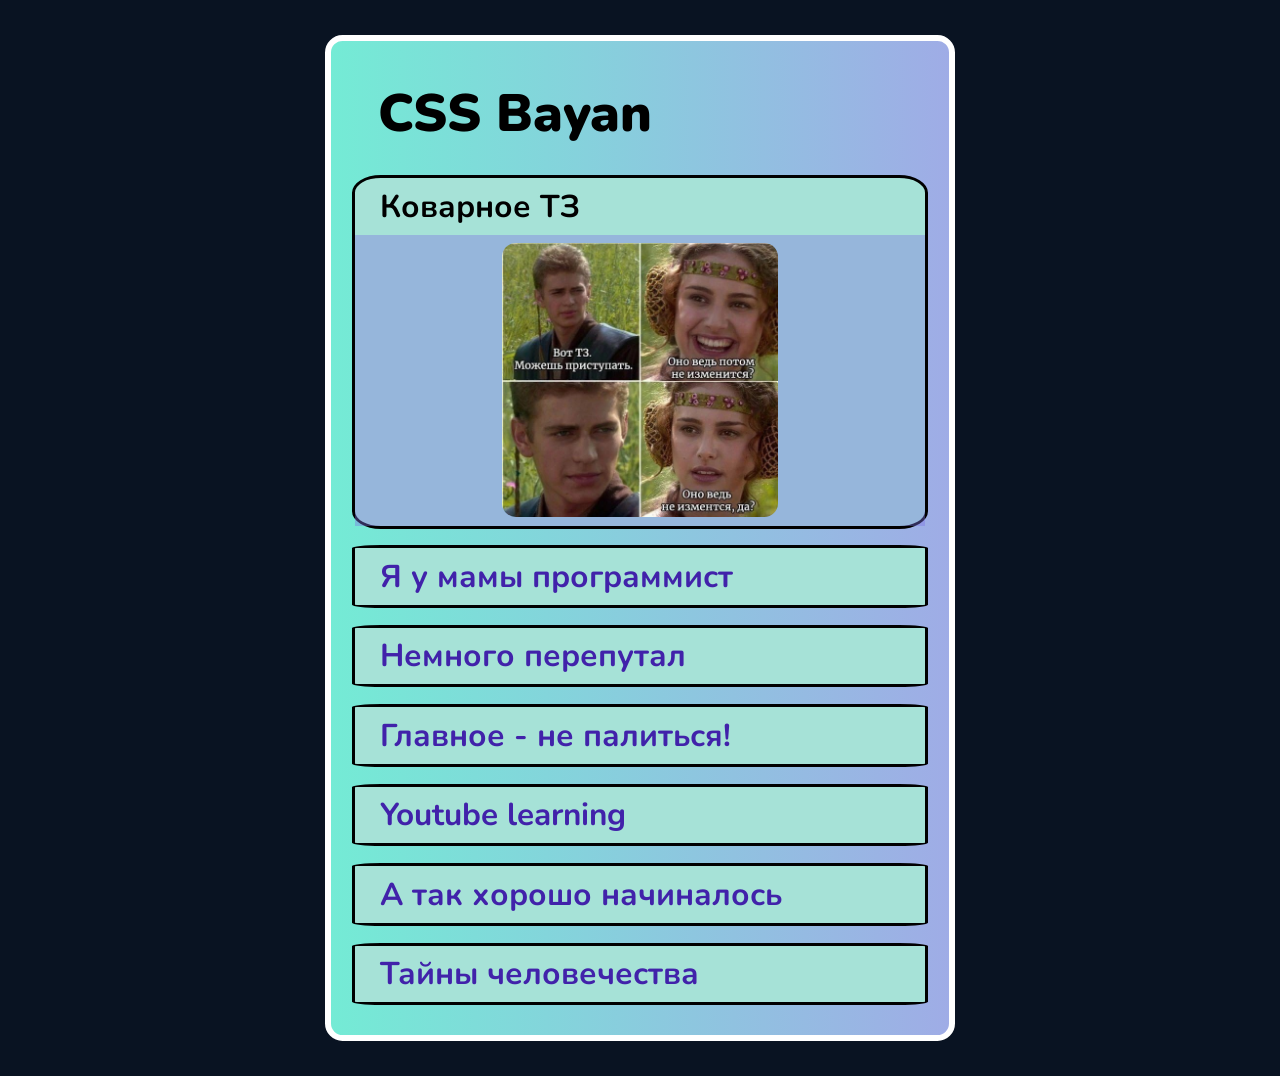
<file: index.html>
<!DOCTYPE html>
<html lang="en">
  <head>
    <meta charset="UTF-8" />
    <meta http-equiv="X-UA-Compatible" content="IE=edge" />
    <meta name="viewport" content="width=device-width, initial-scale=1.0" />
    <title>cssBayan @Sandrainporto</title>
    <link rel="stylesheet" href="./style.css" />
    <link rel="stylesheet" href="./normalize.css" />
    <link
      href="https://fonts.googleapis.com/css?family=Nunito:regular,500,600,700,900"
      rel="stylesheet"
    />
  </head>
  <body>
    <div class="wrapper">
      <div class="accordion">
        <h1 class="accordion__title">CSS Bayan</h1>
        <label class="accordion__item item" for="mem_1">
          <input
            class="item__input"
            name="mem"
            type="radio"
            checked
            id="mem_1"
          />
          <p class="item__title">
            Коварное ТЗ
            <span>&#5125;</span>
          </p>
          <div class="item__container">
            <img
              class="item__image"
              src="./src/mems/mem-1.jpg"
              alt="mem-1.jpg"
            />
          </div>
        </label>
        <label class="accordion__item item" for="mem_2">
          <input class="item__input" name="mem" type="radio" id="mem_2" />
          <p class="item__title">
            Я у мамы программист
            <span>&#5125;</span>
          </p>
          <div class="item__container">
            <img
              class="item__image"
              src="./src/mems/mem-2.jpg"
              alt="mem-2.jpg"
            />
          </div>
        </label>
        <label class="accordion__item item" for="mem_3">
          <input class="item__input" name="mem" type="radio" id="mem_3" />
          <p class="item__title">Немного перепутал <span>&#5125;</span></p>
          <div class="item__container">
            <img
              class="item__image"
              src="./src/mems/mem-3.jpg"
              alt="mem-3.jpg"
            />
          </div>
        </label>
        <label class="accordion__item item" for="mem_4">
          <input class="item__input" name="mem" type="radio" id="mem_4" />
          <p class="item__title">
            Главное - не палиться!
            <span>&#5125;</span>
          </p>
          <div class="item__container">
            <img
              class="item__image"
              src="./src/mems/mem-4.jpg"
              alt="mem-4.jpg"
            />
          </div>
        </label>
        <label class="accordion__item item" for="mem_5">
          <input class="item__input" name="mem" type="radio" id="mem_5" />
          <p class="item__title">
            Youtube learning
            <span>&#5125;</span>
          </p>
          <div class="item__container">
            <img
              class="item__image"
              src="./src/mems/mem-5.jpg"
              alt="mem-5.jpg"
            />
          </div>
        </label>
        <label class="accordion__item item" for="mem_6">
          <input class="item__input" name="mem" type="radio" id="mem_6" />
          <p class="item__title">
            А так хорошо начиналось
            <span>&#5125;</span>
          </p>
          <div class="item__container">
            <img
              class="item__image"
              src="./src/mems/mem-6.jpg"
              alt="mem-6.jpg"
            />
          </div>
        </label>
        <label class="accordion__item item" for="mem_7">
          <input class="item__input" name="mem" type="radio" id="mem_7" />
          <p class="item__title">
            Тайны человечества
            <span>&#5125;</span>
          </p>
          <div class="item__container">
            <img
              class="item__image"
              src="./src/mems/mem-7.jpg"
              alt="mem-7.jpg"
            />
          </div>
        </label>
      </div>
    </div>
  </body>
</html>
</file>
<file: style.css>
@import "./normalize.css";
html {
	scroll-behavior: smooth;
}
body {
	color: #4122aa;
	font-weight: 600;
	height: 100%;
	background: #091322;
	font-family: "Nunito", sans-serif;
}
.wrapper{
	min-height: 100%;
	overflow: hidden;
	display: flex;
	flex-direction: column;
	justify-content: center;
	padding: 0.5rem;
}
.accordion {
	min-height: 100%;
	overflow: hidden;
	display: flex;
	flex-direction: column;
	justify-content: flex-start;
	max-width: 45rem;
	margin: 2rem auto;
	padding: 1em;
	font-size: 1.5em;
	border: 0.3125em solid #ffffff;
	border-radius: 1.25rem;
	background-color: #74ebd5;
	background-image: linear-gradient(90deg, #74ebd5 0%, #9face6 100%);
	cursor: pointer;
}
.accordion__title {
	font-size: 1.5em;
	padding: 0.4em 0.8em 0.8em;
	text-align: left;
	font-weight: 900;
	color: black;
}
.accordion__item {
	border: 0.23rem solid #000000;
	border-radius: 5%;
	background-color: #a6e2d7;
	margin: 0.2em 0;
	display: flex;
	flex-direction: column;
	flex-wrap: nowrap;
	cursor: pointer;

}
.item__title {
	display: flex;
	justify-content: space-between;
	flex-wrap: nowrap;
	font-size: 0.7em;
	padding: 0.5em 1em;
	text-align: left;
	font-weight: 700;
	cursor: pointer;
	transition: background 0.2s ease-out;
}
.item__container {
	display: none;
	padding: 0.6rem;
	background: #7b73e065;
}
.item__image {
	width: 100%;
	object-fit: contain;
	border-radius: 5%;
	margin: 0 auto;
	animation-name: Appearance;
	animation-duration: 0.8s;
	animation-timing-function: cubic-bezier(0.1, -0.6, 0.2, 0);
}

@keyframes Appearance {
	0% {
		opacity: 0;
		transform: scale(0);
	}
	100% {
		opacity: 1;
		transform: scale(1);
	}
}
@media screen and (min-width: 37.5rem) {
	.accordion__title {
		font-size: 2em;
		padding: 0.5em;
	}
	.accordion__item {
		margin: 0.4em 0;
	}
	.item__title {
		font-size: 1em;
		padding: 0.4em 0.8em;
	}
	.item__image {
		width: 50%;
	}
}
@media screen and (min-width: 80rem) {

	.accordion__title {
		font-size: 2.5em;
	}
	.item__title {
		font-size: 1.5em;
	}
}

@media (hover: hover) {
	.item__title > span {
		display: none;
	}

	.accordion:hover > .accordion__item > .item__title {
		color: rgb(0, 0, 0);
	}
	.accordion:hover > .accordion__item > .item__title span {
		display: block;
	}

	.item__input:hover ~ .item__container {
		display: flex;
	}
	.item__input:hover ~ .item__title span {
		display: block;
		transform: rotate(90deg);
		transition: all 0.6s ease;
	}
}

.item__input {
	display: none;
}
.item__input:checked ~ .item__container {
	display: flex;
}

.item__input:checked + .item__title {
	color: black;
}
.item__input:checked ~ .item__title span {
	transform: rotate(90deg);
	transition: all 0.6s ease;
}
.accordion__item:active > .item__title,
.accordion__item:active > div > .item__image {
	opacity: 0.5;
	color: rgb(71, 71, 185) !important;
}
</file>
